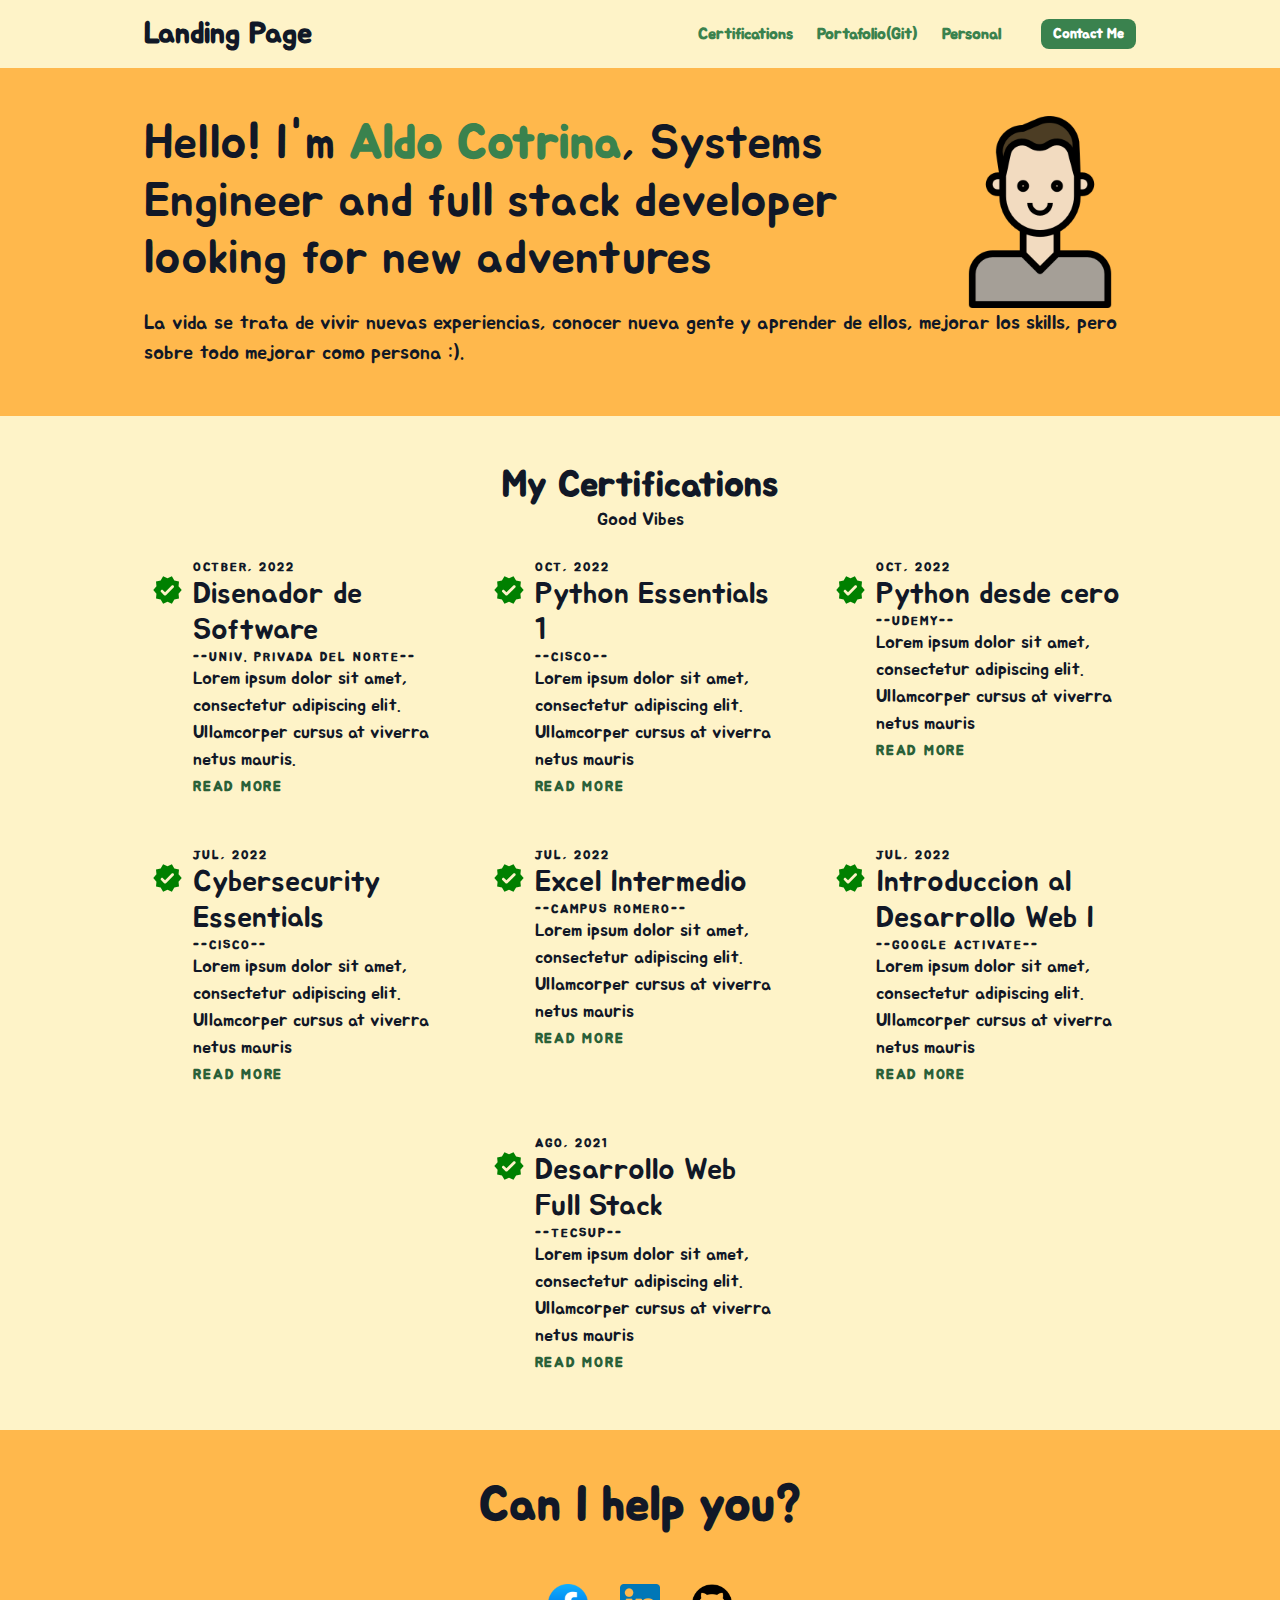
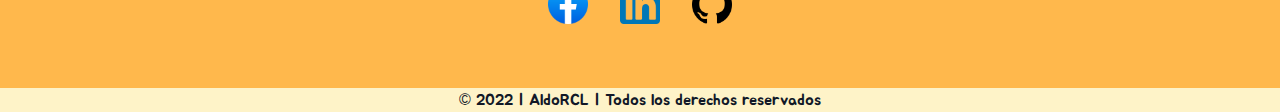
<file: Proyect/index.html>
<!DOCTYPE html>

<html lang="en">
  <head>
    <meta charset="UTF-8" />
    <meta http-equiv="X-UA-Compatible" content="IE=edge" />
    <meta name="viewport" content="width=device-width, initial-scale=1.0" />
    <link rel="icon" href="./images/icons/favicon1.ico">
    <title>Document</title>

    <link rel="stylesheet" href="styles/pages/index.css" />
  </head>
  <body>
    <header class="header-wrapper">
      <div class="container-lg">
        <div class="header">
          <a href="/index.html" class="heading semibold header__logo"
            >Landing Page</a
          >
          <div class="right-content">
            <nav>
              <ul class="nav-links">
                <li><a href="./index.html" class="text semibold nav-link">Certifications</a></li>
                <li>
                  <a href="https://github.com/AldoRCL" class="text semibold nav-link">Portafolio(Git)</a>
                </li>
                <li><a href="./about.html" class="text semibold nav-link">Personal</a></li>
              </ul>
            </nav>
            <button onclick="window.location.href='/contact.html'" class="btn btn--primary btn--sm">Contact Me </button>
          </div>
        </div>
      </div>
    </header>

    <main>
      <section class="section padded welcome">
        <div class="container-lg">
          <div class="user">
            <h1 class="heading-xl welcome__title">
              Hello! I'm <span class="welcome__name">Aldo Cotrina</span>, Systems Engineer and full stack
              developer looking for new adventures
            </h1>

            <img src="./images/hombre.png" alt="Hombre" class="img-user">
          </div>
          
          <div>
            <p class="text-xl light">
              La vida se trata de vivir nuevas experiencias, conocer nueva gente y aprender de ellos, mejorar los skills, pero sobre todo mejorar como persona :).
            </p>
          </div>
          
        </div>
        
      </section>

      <section class="section">
        <div class="container-lg">
          <div class="articles-header">
            <h2 class="heading-lg semibold">My Certifications</h2>
            <p class="text-lg">Good Vibes</p>
          </div>
          <div class="articles">
            <div class="articles__article">
              <div>
                <img src="./images/icons/verified_black_24dp.svg" alt="Verefied" id="verefied">
              </div>
              <div>
              <p class="text-xs semibold overline">Octber, 2022</p>
              <h3 class="heading regular">Disenador de Software</h3>
              <strong><p class="text-xs semibold overline">--Univ. Privada del Norte--</p></strong>
              <p class="text-lg light">
                Lorem ipsum dolor sit amet, consectetur adipiscing elit.
                Ullamcorper cursus at viverra netus mauris.
              </p>
              <a href="https://drive.google.com/file/d/1Au_GwJm3TUHmkmXeHMbigzh8_95pkIGi/view" class="articles__article-link"
                >Read more</a>
              </div>
            </div>
            <div class="articles__article">
              <div>
                <img src="./images/icons/verified_black_24dp.svg" alt="Verefied" id="verefied">
              </div>
              <div>
                <p class="text-xs semibold overline">Oct, 2022</p>
              <h3 class="heading regular">Python Essentials 1</h3>
              <strong><p class="text-xs semibold overline">--Cisco--</p></strong>
              <p class="text-lg light">
                Lorem ipsum dolor sit amet, consectetur adipiscing elit.
                Ullamcorper cursus at viverra netus mauris
              </p>
              <a href="https://www.credly.com/badges/223ee23a-6707-4760-ad65-b4edb0d51af3/linked_in_profile" class="articles__article-link"
                >Read more</a>
              </div>
            </div>
            <div class="articles__article">
              <div>
                <img src="./images/icons/verified_black_24dp.svg" alt="Verefied" id="verefied">
              </div>
              <div>
                <p class="text-xs semibold overline">Oct, 2022</p>
              <h3 class="heading regular">Python desde cero</h3>
              <strong><p class="text-xs semibold overline">--Udemy--</p></strong>
              <p class="text-lg light">
                Lorem ipsum dolor sit amet, consectetur adipiscing elit.
                Ullamcorper cursus at viverra netus mauris
              </p>
              <a href="https://www.udemy.com/certificate/UC-dba65915-ce25-4344-b07f-d014415a0cb5/" class="articles__article-link"
                >Read more</a>
              </div>
            </div>
            <div class="articles__article">
              <div>
                <img src="./images/icons/verified_black_24dp.svg" alt="Verefied" id="verefied">
              </div>
              <div>
                <p class="text-xs semibold overline">Jul, 2022</p>
              <h3 class="heading regular">Cybersecurity Essentials</h3>
              <strong><p class="text-xs semibold overline">--Cisco--</p></strong>
              <p class="text-lg light">
                Lorem ipsum dolor sit amet, consectetur adipiscing elit.
                Ullamcorper cursus at viverra netus mauris
              </p>
              <a href="https://www.credly.com/badges/abe6a707-3bcc-4f3e-bc69-4fdbd1d5e55c?source=linked_in_profile" class="articles__article-link"
                >Read more</a>
              </div>
            </div>
            <div class="articles__article">
              <div>
                <img src="./images/icons/verified_black_24dp.svg" alt="Verefied" id="verefied">
              </div>
              <div>
                <p class="text-xs semibold overline">Jul, 2022</p>
              <h3 class="heading regular">Excel Intermedio</h3>
              <strong><p class="text-xs semibold overline">--Campus Romero--</p></strong>
              <p class="text-lg light">
                Lorem ipsum dolor sit amet, consectetur adipiscing elit.
                Ullamcorper cursus at viverra netus mauris
              </p>
              <a href="https://cursos.campusromero.pe/certificates/eefa7f3e0df74cb4b952926d0e5c626d" class="articles__article-link"
                >Read more</a>
              </div>
            </div>
            <div class="articles__article">
              <div>
                <img src="./images/icons/verified_black_24dp.svg" alt="Verefied" id="verefied">
              </div>
              <div>
                <p class="text-xs semibold overline">Jul, 2022</p>
              <h3 class="heading regular">Introduccion al Desarrollo Web I</h3>
              <strong><p class="text-xs semibold overline">--Google Activate--</p></strong>
              <p class="text-lg light">
                Lorem ipsum dolor sit amet, consectetur adipiscing elit.
                Ullamcorper cursus at viverra netus mauris
              </p>
              <a href="https://drive.google.com/file/d/137rsT8mjhOt1yGuoHE_N31_fq0ASkct4/view" class="articles__article-link"
                >Read more</a>
              </div>
            </div>
            <div class="articles__article"></div>
            <div class="articles__article">
              <div>
                <img src="./images/icons/verified_black_24dp.svg" alt="Verefied" id="verefied">
              </div>
              <div>
                <p class="text-xs semibold overline">Ago, 2021</p>
              <h3 class="heading regular">Desarrollo Web Full Stack</h3>
              <strong><p class="text-xs semibold overline">--Tecsup--</p></strong>
              <p class="text-lg light">
                Lorem ipsum dolor sit amet, consectetur adipiscing elit.
                Ullamcorper cursus at viverra netus mauris
              </p>
              <a href="https://academico.tecsup.edu.pe/pcc/#/home/certificado?c=520604&n=COD%2FCPE%2F21%2F109&t=E" class="articles__article-link"
                >Read more</a>
              </div>
            </div>
            
          </div>
        </div>
      </section>
    </main>

    <footer class="section padded footer">
      <div class="container-lg footer__content">
        <h2 class="heading-xl semibold">Can I help you?</h2>
        <div class="group-img-footer">
          <img src="./images/124010.png" alt="facebook" onclick="window.location.href='http://www.fb.com/profile.php'">
          <img src="./images/174857.png" alt="link" onclick="window.location.href='https://www.linkedin.com/in/aldo-rafael-cotrina-lozano-5473751aa/'">
          <img src="./images/25231.png" alt="github" onclick="window.location.href='https://github.com/AldoRCL'">
        </div>
      </div>
    </footer>
    <footer>
      <div class="container-lg footer__content">
        <p class="">© 2022 | AldoRCL | Todos los derechos reservados</p>
      </div>
    </footer>
  </body>
</html>
</file>
<file: Proyect/styles/pages/index.css>
@import url(../global/global.css);
@import url(../components/header.css);
@import url(../components/footer.css);

.welcome {
  background-color: var(--color-secondary-light);
}

.welcome__name {
  color: var(--color-primary);
  font-weight: var(--semibold);
}

.welcome__title {
  margin-bottom: 16px;
}

.articles-header {
  text-align: center;
  margin-bottom: 16px;
}

.articles {
  display: grid;
  grid-template-columns: repeat(auto-fit, minmax(225px, 1fr));
  gap: 32px;
}

.articles__article {
  padding: 8px;
  display: flex;
  flex-direction: row;
  gap: 10px;
}
#verefied{
  width: 6rem;
  height: 4rem;
}
.group-img-footer img{
  height: 40px;
  margin: 1rem;
  cursor: pointer;
}
.group-img-footer{
  display: flex;
  flex-direction: row;
}

.articles__article-link {
  color: var(--color-primary-dark);
  font-weight: var(--semibold);
  font-size: calc(14 / 16 * 1rem);
  line-height: 143%;
  letter-spacing: 0.125em;
  text-transform: uppercase;
  text-decoration: none;
  /* align-self: flex-start; */
  width: fit-content;
}

.articles__article-link:hover {
  color: var(--color-primary);
}
</file>
